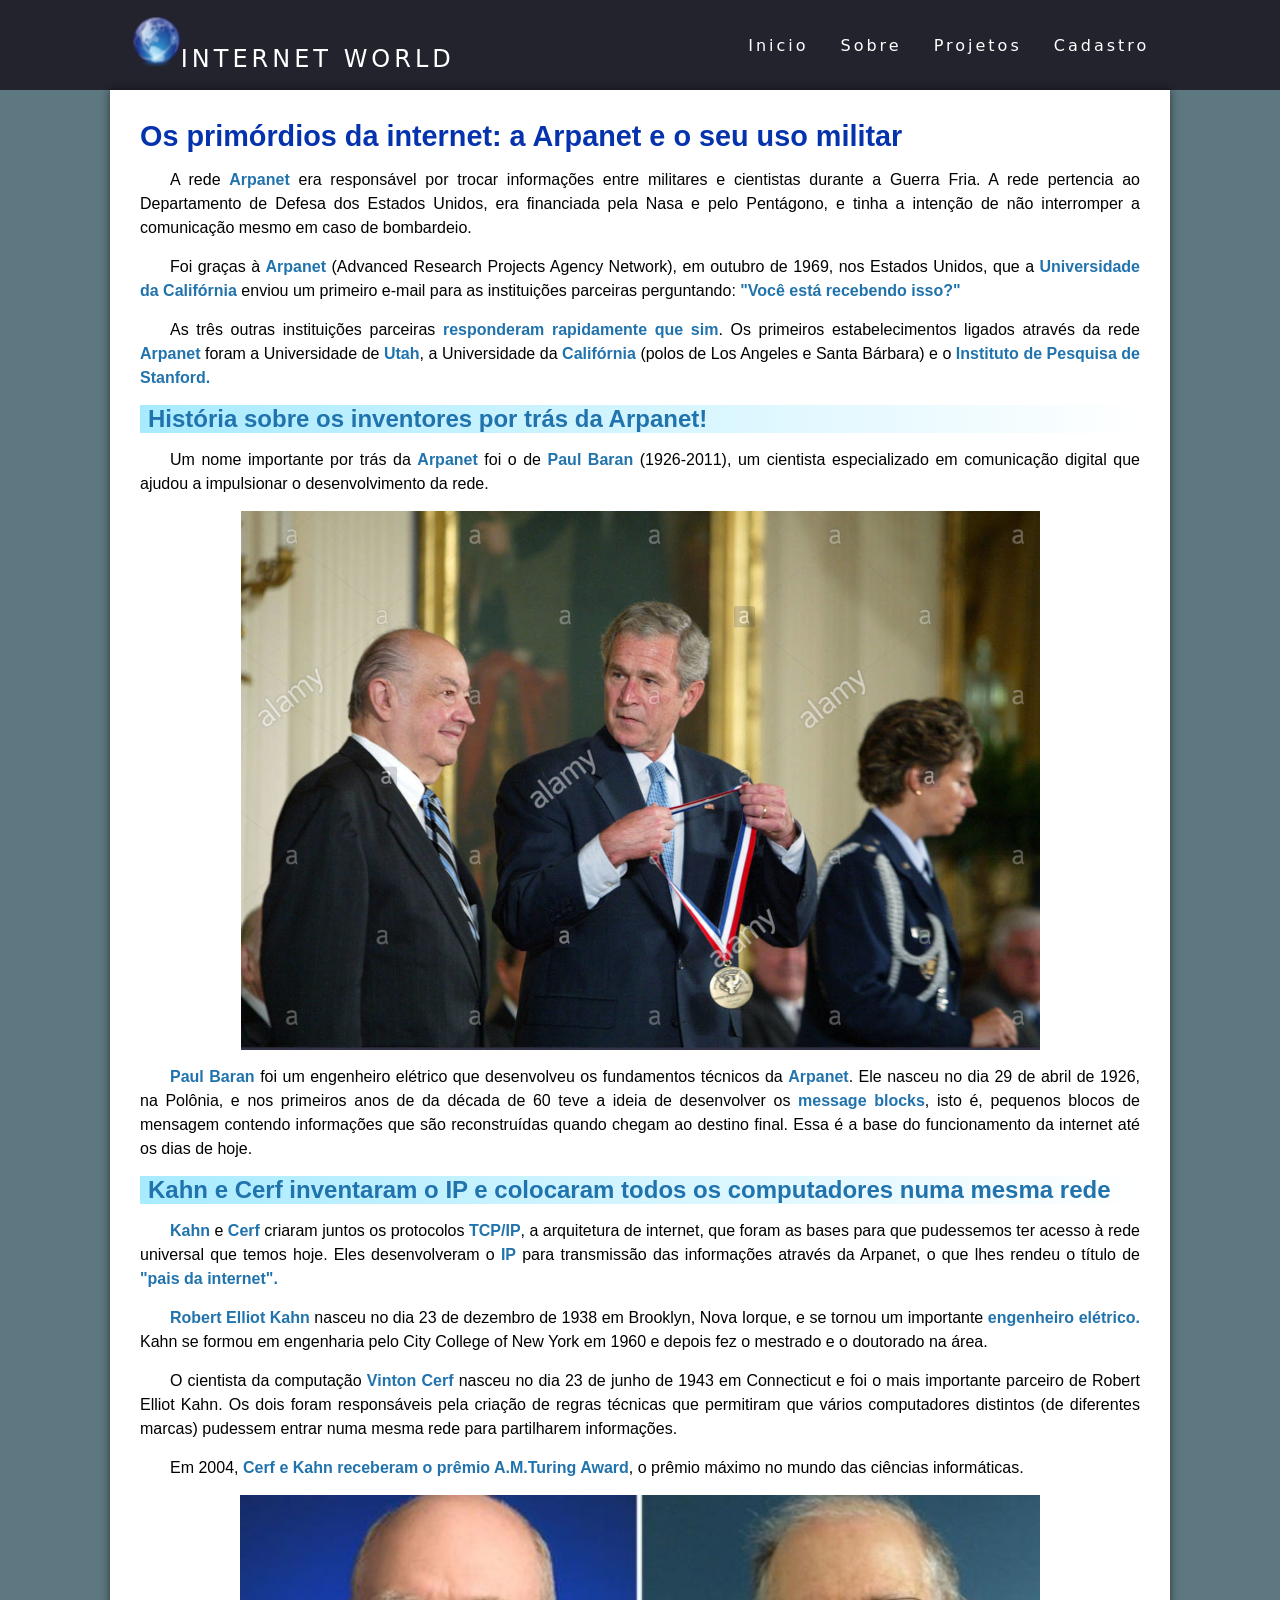
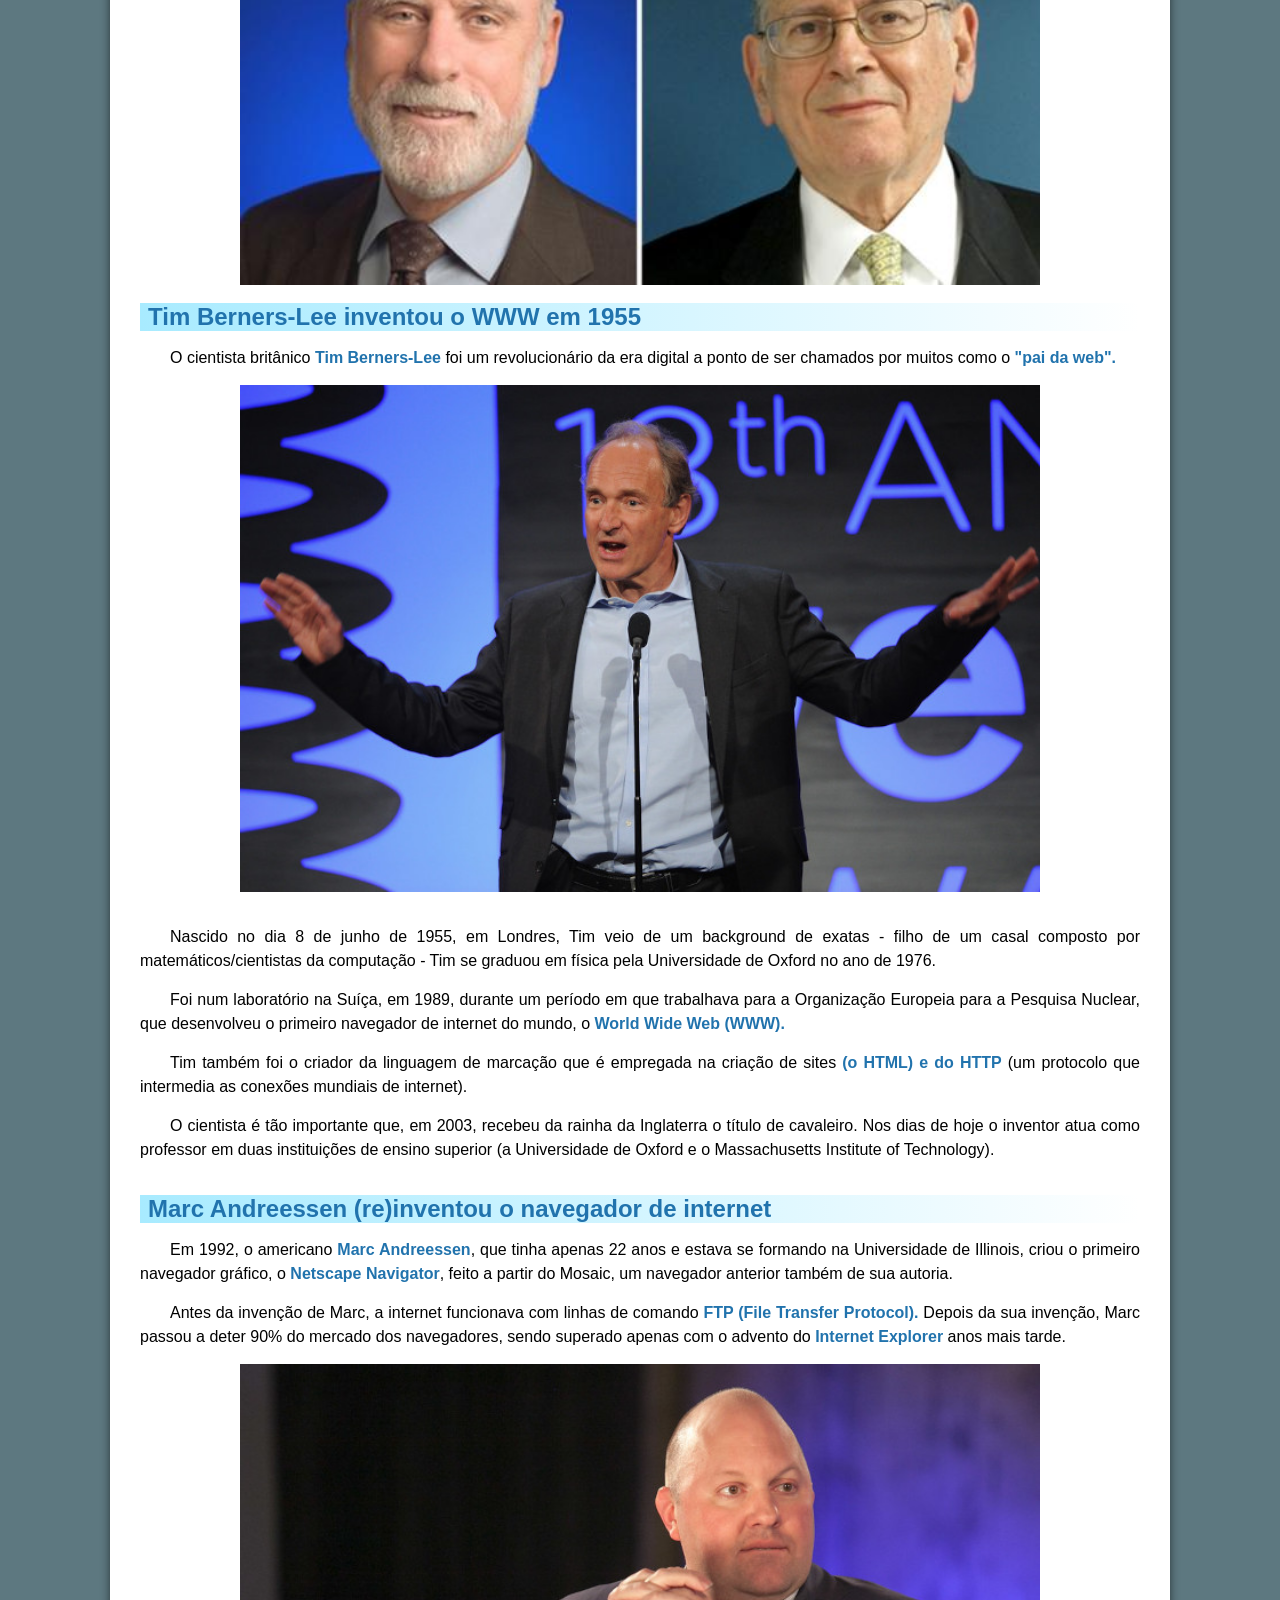
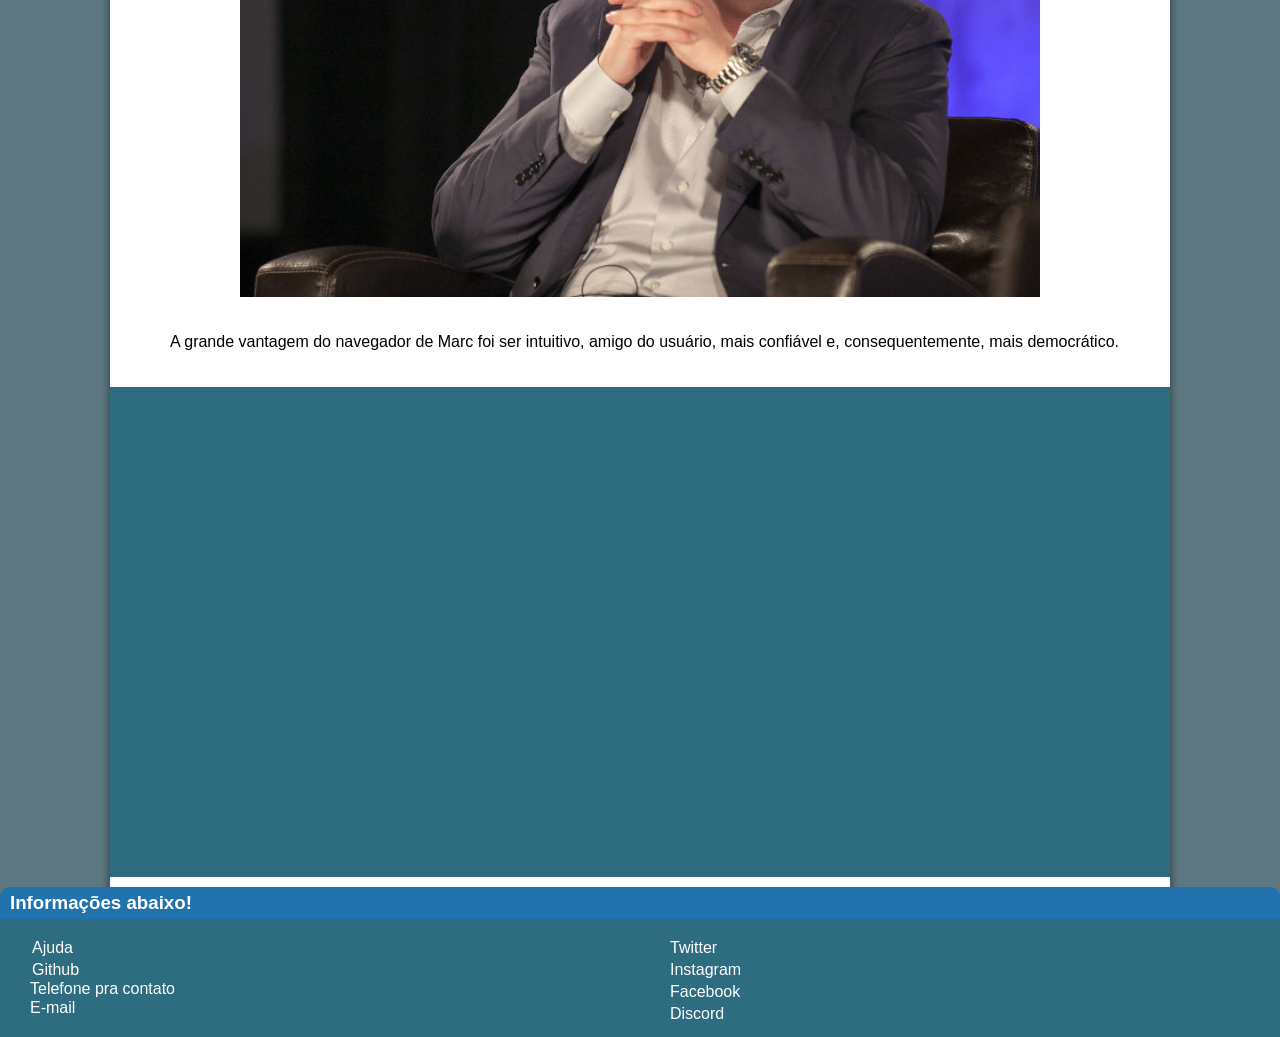
<file: index.html>
<!DOCTYPE html>
<html lang="pt-br">
<head>
    <meta charset="UTF-8">
    <meta http-equiv="X-UA-Compatible" content="IE=edge">
    <meta name="viewport" content="width=device-width, initial-scale=1.0">
    <title>Document</title>
    <link rel="stylesheet" href="style2.css">
    <link rel="shortcut icon" href="favicon.ico" type="image/x-icon">
</head>
<body>
    <header>
        <nav>
        <a class="logo" href="#"><img src="favicon.ico" alt="logo">Internet World</a>
        <div class="mobile-menu">
            <div class="line1"></div>
            <div class="line2"></div>
            <div class="line3"></div>
        </div>
        <ul class="nav-list">
            <li><a href="#">Inicio</a></li>
            <li><a href="#">Sobre</a></li>
            <li><a href="#">Projetos</a></li>
            <li><a href="cadastro.html">Cadastro</a></li>
        </ul>
        </nav>
    </header>
    <main>
      <article>
          <h1>Os primórdios da internet: a Arpanet e o seu uso militar</h1>
          <p>A rede <strong>Arpanet</strong> era responsável por trocar informações entre militares e cientistas durante a Guerra Fria. A rede pertencia ao Departamento de Defesa dos Estados Unidos, era financiada pela Nasa e pelo Pentágono, e tinha a intenção de não interromper a comunicação mesmo em caso de bombardeio.</p>

          <p>Foi graças à <strong>Arpanet</strong> (Advanced Research Projects Agency Network), em outubro de 1969, nos Estados Unidos, que a <strong>Universidade da Califórnia</strong> enviou um primeiro e-mail para as instituições parceiras perguntando: <strong>"Você está recebendo isso?"</strong></p>
              
          <p>As três outras instituições parceiras <strong>responderam rapidamente que sim</strong>. Os primeiros estabelecimentos ligados através da rede <strong>Arpanet</strong> foram a Universidade de <strong>Utah</strong>, a Universidade da <strong>Califórnia</strong> (polos de Los Angeles e Santa Bárbara) e o <strong>Instituto de Pesquisa de Stanford.</strong></p>

          <h2>História sobre os inventores por trás da Arpanet!</h2>

          <p>Um nome importante por trás da <strong>Arpanet</strong> foi o de <strong>Paul Baran</strong> (1926-2011), um cientista especializado em comunicação digital que ajudou a impulsionar o desenvolvimento da rede.</p>

          <picture>
              <source media="(max-width: 670px)" srcset="imagens-internet/paul-baran-pq.png" type="image/png">
              <img src="imagens-internet/paul-baran.png" alt="paul baran">
          </picture>

          <p><strong>Paul Baran</strong> foi um engenheiro elétrico que desenvolveu os fundamentos técnicos da <strong>Arpanet</strong>. Ele nasceu no dia 29 de abril de 1926, na Polônia, e nos primeiros anos de da década de 60 teve a ideia de desenvolver os <strong>message blocks</strong>, isto é, pequenos blocos de mensagem contendo informações que são reconstruídas quando chegam ao destino final. Essa é a base do funcionamento da internet até os dias de hoje. </p>

          <h2>Kahn e Cerf inventaram o IP e colocaram todos os computadores numa mesma rede</h2>

          <p><strong>Kahn</strong> e <strong>Cerf</strong> criaram juntos os protocolos <strong>TCP/IP</strong>, a arquitetura de internet, que foram as bases para que pudessemos ter acesso à rede universal que temos hoje. Eles desenvolveram o <strong>IP</strong> para transmissão das informações através da Arpanet, o que lhes rendeu o título de <strong>"pais da internet".</strong></p> 

          <p><strong>Robert Elliot Kahn</strong> nasceu no dia 23 de dezembro de 1938 em Brooklyn, Nova Iorque, e se tornou um importante <strong>engenheiro elétrico.</strong> Kahn se formou em engenharia pelo City College of New York em 1960 e depois fez o mestrado e o doutorado na área. </p>
              
          <p>
              O cientista da computação <strong>Vinton Cerf</strong> nasceu no dia 23 de junho de 1943 em Connecticut e foi o mais importante parceiro de Robert Elliot Kahn. Os dois foram responsáveis pela criação de regras técnicas que permitiram que vários computadores distintos (de diferentes marcas) pudessem entrar numa mesma rede para partilharem informações.
              
          </p>
          <p>Em 2004, <strong>Cerf e Kahn receberam o prêmio A.M.Turing Award</strong>, o prêmio máximo no mundo das ciências informáticas.</p>

          <picture>
              <source media="(max-width: 670px)" srcset="imagens-internet/kahn-cerf-pq.jpg" type="image/jpg">
              <img src="imagens-internet/kahn-cerf.jpg" alt="kahn e cerf">
          </picture><br>
          <h2>Tim Berners-Lee inventou o WWW em 1955</h2>

          <p>O cientista britânico <strong>Tim Berners-Lee</strong> foi um revolucionário da era digital a ponto de ser chamados por muitos como o <strong>"pai da web".</strong></p>

          <picture>
              <source media="(max-width: 670px)" srcset="imagens-internet/tim-berners-pq.jpg" type="image/jpg">
              <img src="imagens-internet/tim-berners.jpg" alt="tim-berner">
          </picture><br>

          <p>Nascido no dia 8 de junho de 1955, em Londres, Tim veio de um background de exatas - filho de um casal composto por matemáticos/cientistas da computação - Tim se graduou em física pela Universidade de Oxford no ano de 1976.</p>

          <p>Foi num laboratório na Suíça, em 1989, durante um período em que trabalhava para a Organização Europeia para a Pesquisa Nuclear, que desenvolveu o primeiro navegador de internet do mundo, o<strong> World Wide Web (WWW).</strong></p>
          
          <p>Tim também foi o criador da linguagem de marcação que é empregada na criação de sites <strong>(o HTML) e do HTTP</strong> (um protocolo que intermedia as conexões mundiais de internet).</p>
          
          <p>O cientista é tão importante que, em 2003, recebeu da rainha da Inglaterra o título de cavaleiro. Nos dias de hoje o inventor atua como professor em duas instituições de ensino superior (a Universidade de Oxford e o Massachusetts Institute of Technology).</p><br>
          <h2>Marc Andreessen (re)inventou o navegador de internet</h2>
          <p>Em 1992, o americano <strong>Marc Andreessen</strong>, que tinha apenas 22 anos e estava se formando na Universidade de Illinois, criou o primeiro navegador gráfico, o <strong>Netscape Navigator</strong>, feito a partir do Mosaic, um navegador anterior também de sua autoria.</p>

          <p>Antes da invenção de Marc, a internet funcionava com linhas de comando <strong>FTP (File Transfer Protocol).</strong> Depois da sua invenção, Marc passou a deter 90% do mercado dos navegadores, sendo superado apenas com o advento do <strong>Internet Explorer</strong> anos mais tarde.</p>

          <picture>
              <source media="(max-width: 670px)" srcset="imagens-internet/Marc-Andreessen-pq.jpg" type="image/jpg">
              <img src="imagens-internet/Marc-Andreessen.jpg" alt="tim-berner">
          </picture><br>
          <p>A grande vantagem do navegador de Marc foi ser intuitivo, amigo do usuário, mais confiável e, consequentemente, mais democrático.</p><br>

          <div class="video"><iframe width="560" height="315" src="https://www.youtube.com/embed/yZ595Q-l9CQ" title="YouTube video player" frameborder="0" allow="accelerometer; autoplay; clipboard-write; encrypted-media; gyroscope; picture-in-picture" allowfullscreen></iframe></div>
      </article>
  </main>
  <aside>
      <h3>Informações abaixo!</h3>
      <ul>
          <li><a href="#">Ajuda</a></li>
          <li><a href="#">Github</a></li>
          <li><p class="telefone">Telefone pra contato</p></li>
          <li><p class="email">E-mail</p></li>
          <li><a href="#">Twitter</a></li>
          <li><a href="https://www.instagram.com/pedroleonelmacielsilva/" target="_blank" rel="next">Instagram</a></li>
          <li><a href="#">Facebook</a></li>
          <li><a href="#">Discord</a></li>
      </ul>
  </aside>
    <script src="mobile-navbar.js"></script>
</body>
</html>
</file>
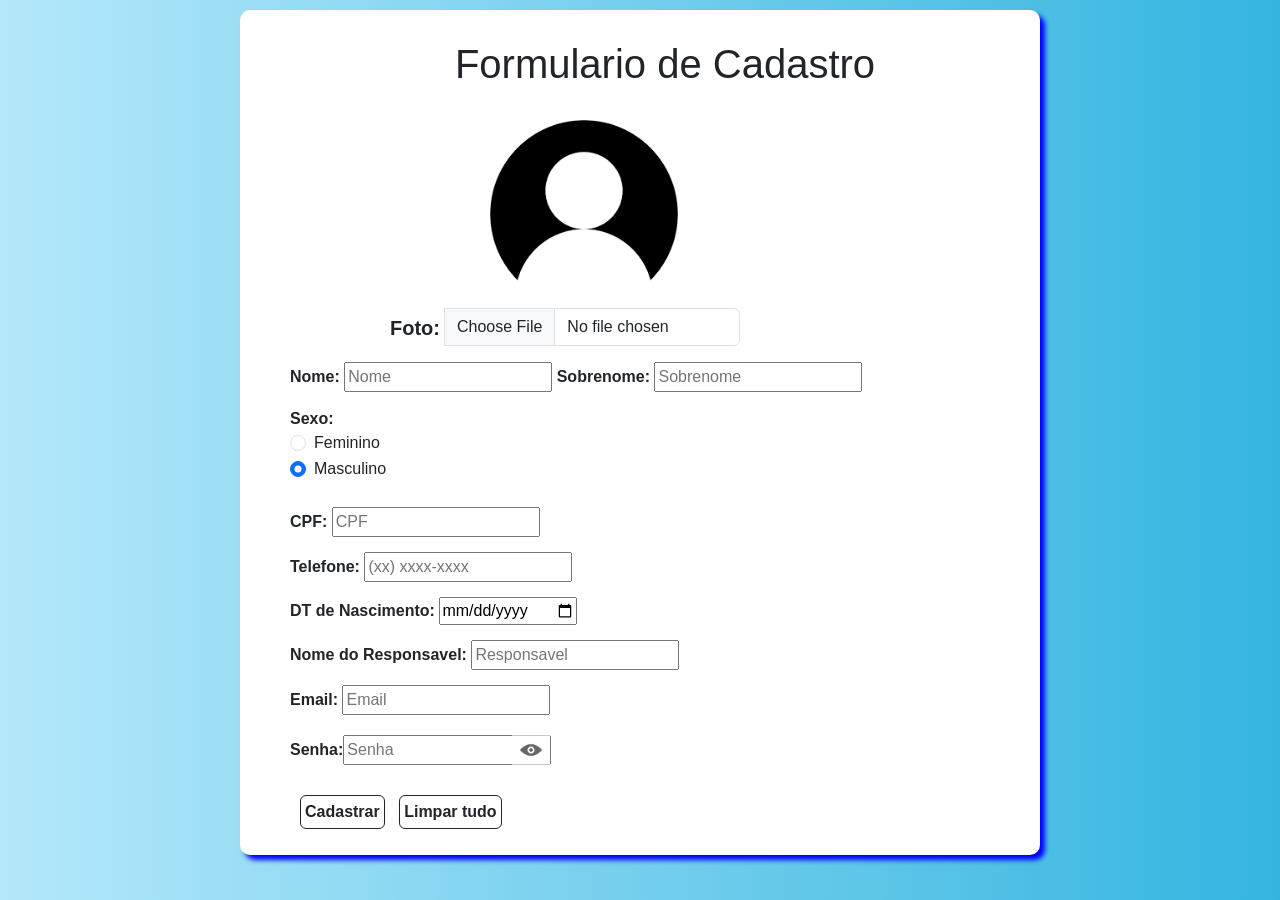
<file: cadastro.html>
<!DOCTYPE html>
<html lang="pt-br">
<head>
    <meta charset="UTF-8">
    <meta http-equiv="X-UA-Compatible" content="IE=edge">
    <meta name="viewport" content="width=device-width, initial-scale=1.0">
    <title>Formulario</title>
    <link href="https://cdn.jsdelivr.net/npm/bootstrap@5.1.3/dist/css/bootstrap.min.css" rel="stylesheet" integrity="sha384-1BmE4kWBq78iYhFldvKuhfTAU6auU8tT94WrHftjDbrCEXSU1oBoqyl2QvZ6jIW3" crossorigin="anonymous">
    <style>
        @keyframes gradient {
        0% {
            background-position: 0% 50%;
        } 
        50% {
            background-position: 100% 50%;
        }
        100% {
            background-position: 0% 50%;
        }
}
        body{
            font-family: Arial, Helvetica, sans-serif;
            animation: gradient 40s ease infinite;
            background-image: linear-gradient(to right, #B4E8FA, #34B5E0, #288CAD, #1c5c72);
            background-size: 300% 300%;
            display: flex;
            align-items: center;
            justify-content: center;
        }
        
        h1 {
            font-size: 40px;
            text-align: center;
        }
        main {
            background-color: white;
            border-radius: 10px;
            box-shadow: 5px 5px 5px rgb(0, 0, 255);
            padding: 30px 0px 0px 30px;
            margin: auto;
            margin-top: 10px;
            width: 800px;
            min-height: 300px;
            padding-left: 50px;
        }
        div {
            margin-bottom: 15px;
        }
        .butao {
            margin-top: 10px;
            margin-bottom: 10px;
            margin-left: 10px;
            font-weight: bold;
            padding: 4px;
            border-radius: 6px;
        }
        img {
            width: 100%;
        }
        .pas{
            width: 50px;
            display: flex;
            align-items: center;
            margin-left: -45px;
            background-color: transparent;
            border: none;
            transition: 0.2s;
            opacity: 0.6;
        }
        .sen{
            display: flex;
            align-items: center;
        }
        .foto {
            width: 350px;
            margin-left: 100px;
        }
        .espaco {
            padding-right: 5px;
            margin-top: 5px;
            font-size: 20px;
        }
        .usuario {
            width: 25%;
            display: flex;
            margin-left: 200px;
        }
    </style>
</head>
<body>
    <main>
        <h1>Formulario de Cadastro</h1><br>
        <img src="usuario.png" alt="usuario" class="usuario">
            <div class="input-group foto">
                <strong class="espaco">Foto:</strong>
                <input type="file" class="form-control" id="inputGroupFile04" aria-describedby="inputGroupFileAddon04" aria-label="Upload">
            </div>    
        </p>
        <p>
            <form>
                <div>
                    <label for="nome"><strong>Nome:</strong> </label>
                    <input type="text" id="nome" placeholder="Nome" required>
                    <label for="sobrenome"><strong>Sobrenome:</strong> </label>
                    <input type="text" id="Sobrenome" placeholder="Sobrenome" required>
                </div>
                <strong>Sexo:</strong>
                <div class="form-check">
                    <input class="form-check-input" type="radio" name="flexRadioDefault" id="flexRadioDefault1">
                    <label class="form-check-label" for="flexRadioDefault1">
                      Feminino
                    </label>
                  </div>
                  <div class="form-check">
                    <input class="form-check-input" type="radio" name="flexRadioDefault" id="flexRadioDefault2" checked>
                    <label class="form-check-label" for="flexRadioDefault2">
                      Masculino
                    </label>
                  </div><br>
                <div>
                    <label for="CPF"><strong>CPF:</strong> </label>
                    <input type="text" id="CPF" placeholder="CPF" required>
                </div>
                <div>
                    <label for="phone"><strong>Telefone:</strong> </label>
                    <input type="tel" id="phone" name="phone" placeholder="(xx) xxxx-xxxx" required>
                </div>
                <div>
                    <label for="dt de nascimento"><strong>DT de Nascimento:</strong> </label>
                    <input type="date" id="dt de nascimento" placeholder="dt/ms/ano." required>
                </div>
                <div>
                    <label for="responsavel"><strong>Nome do Responsavel:</strong> </label>
                    <input type="text" id="Pai" placeholder="Responsavel" required>
                </div>
                <div>
                    <label for="Email"><strong>Email:</strong> </label>
                    <input type="email" id="Email" placeholder="Email" required>
                </div>
                <div class="sen">
                    <label for="senha"><strong>Senha:</strong> </label>
                    <input type="password" id="password" placeholder="Senha">
                    <button class="pas" id="btn"><img src="show.png" alt="icone"></button>
                </div>
                <button type="submit" class="btn btn-outline-dark butao">Cadastrar</button>
                <button type="reset" class="btn btn-outline-dark butao">Limpar tudo</button>
            </form>
        </p>
    </main>
    <script>
        window.alert('Faça seu cadastro aqui!')
    </script>
    <script type="text/javascript">
        var btn = document.getElementById('btn') //tem que ser a var(btn)
        btn.addEventListener('click', function(){
            let password = document.getElementById('password')
            if(password.type == "password") {
                password.type = "text"
                this.style.opacity = "1"
            }else{
                password.type = "password"
                this.style.opacity = "0.4"
            }
        })
</script>
</body>
</html>
</file>
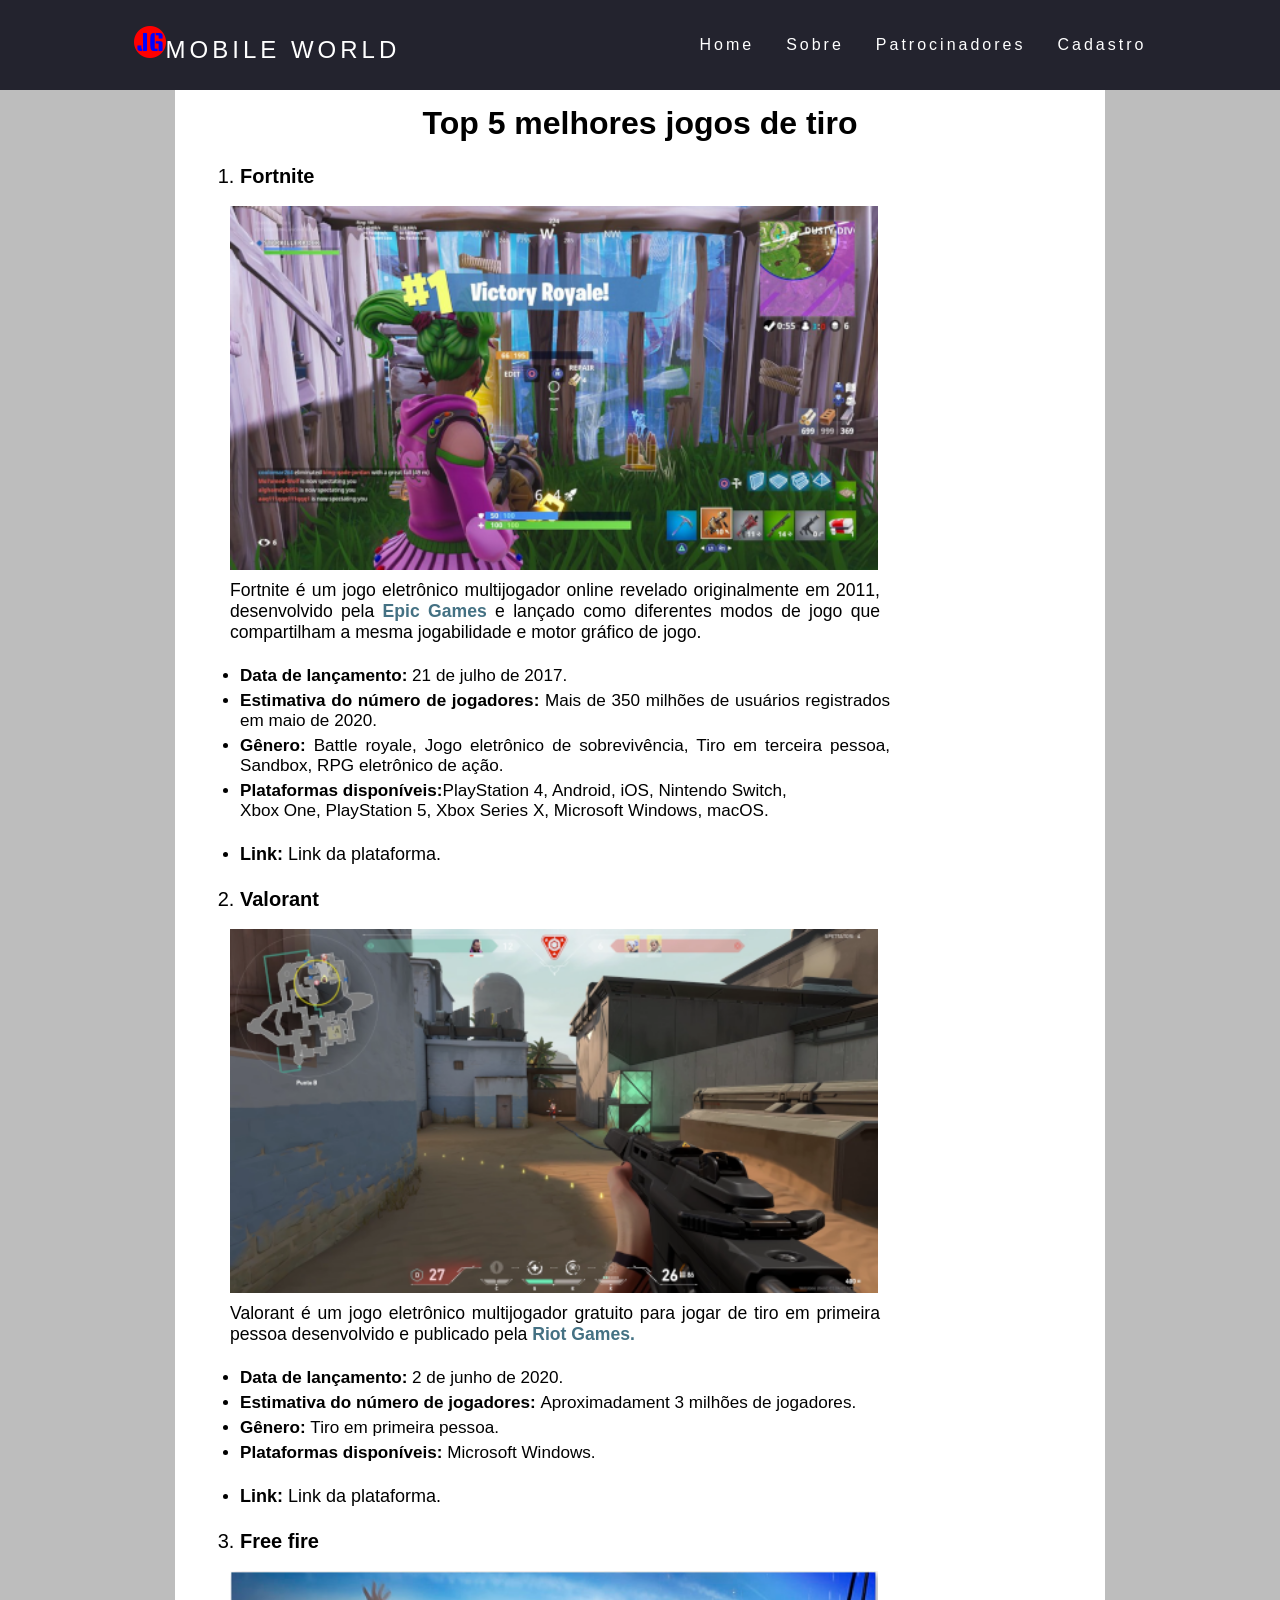
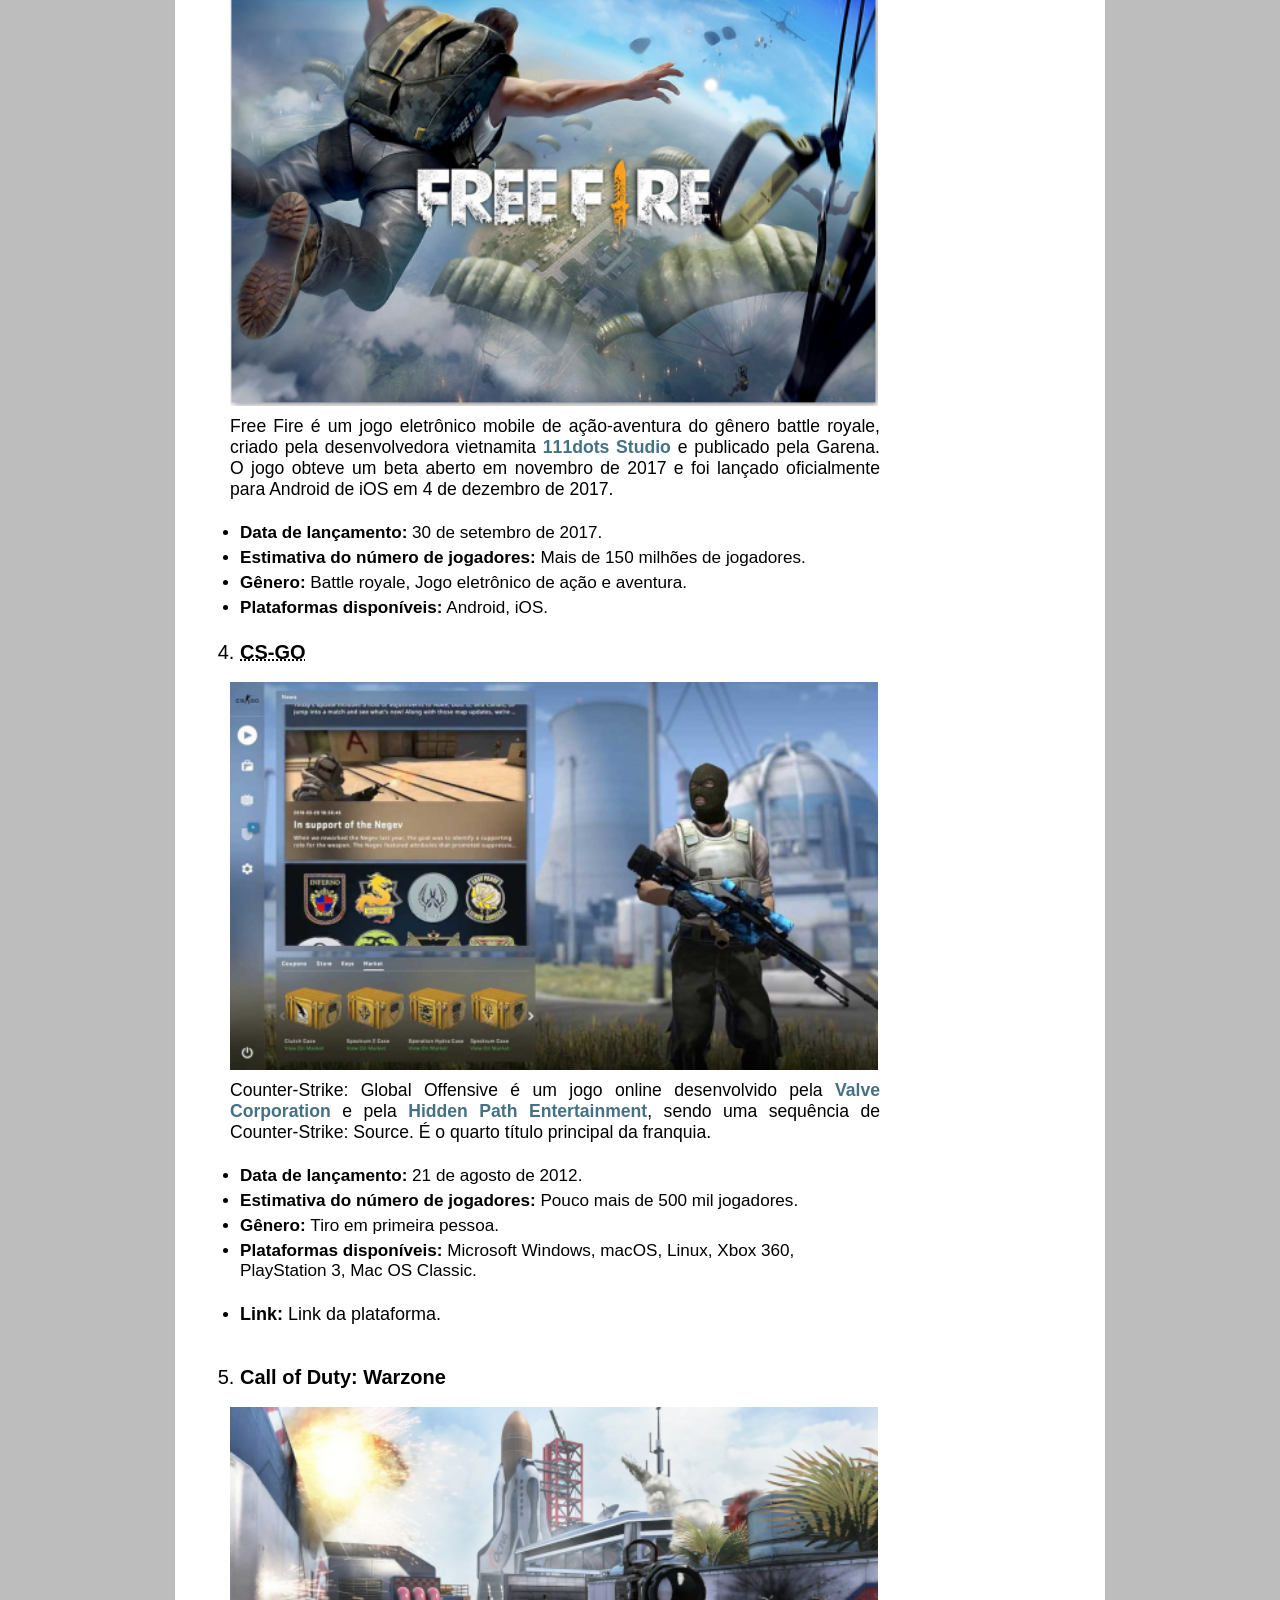
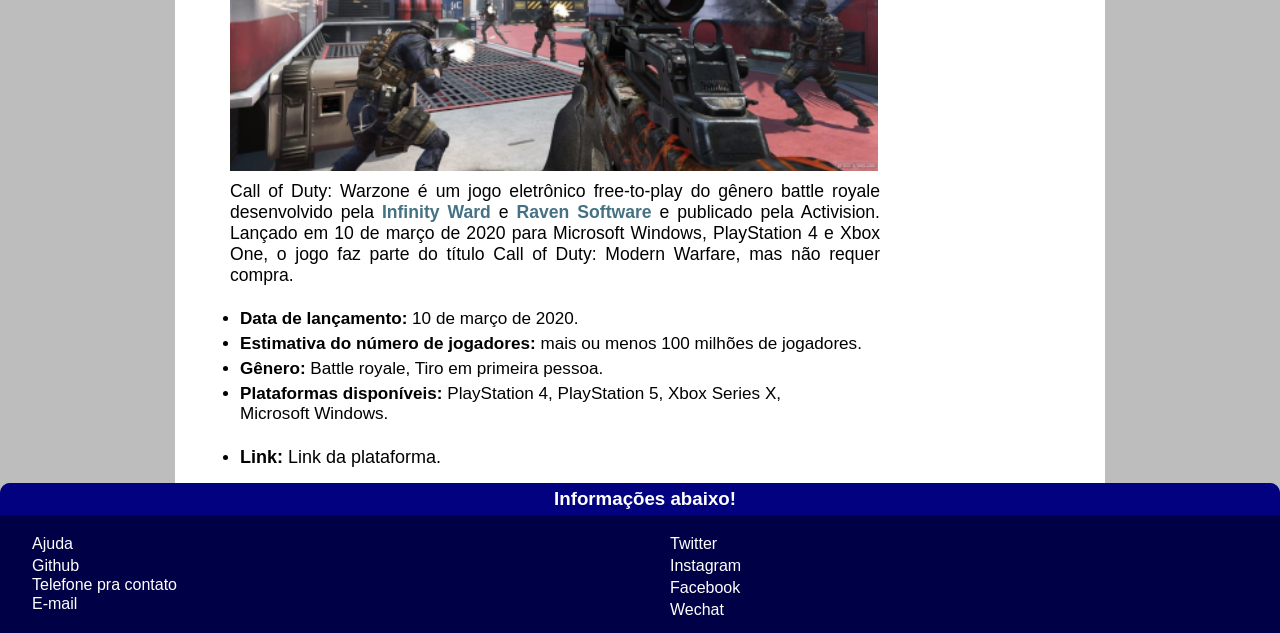
<file: jogo.html>
<!DOCTYPE html>
<html lang="pt-br">
<head>
    <meta charset="UTF-8">
    <meta http-equiv="X-UA-Compatible" content="IE=edge">
    <meta name="viewport" content="width=device-width, initial-scale=1.0">
    <title>Document</title>
    <link rel="stylesheet" href="style.css">
    <link rel="shortcut icon" href="favicon-32x32.png" type="image/x-icon">
</head>
<body>
    <header>
        <nav>
        <a class="logo" href="#"><img src="favicon-32x32.png" alt="logo">Mobile World</a>
        <div class="mobile-menu">
            <div class="line1"></div>
            <div class="line2"></div>
            <div class="line3"></div>
        </div>
        <ul class="nav-list">
            <li><a href="#">Home</a></li>
            <li><a href="#">Sobre</a></li>
            <li><a href="#">Patrocinadores</a></li>
            <li><a href="cadastro.html">Cadastro</a></li>
        </ul>
        </nav>
    </header>
    <main>
        <h1>Top 5 melhores jogos de tiro</h1><br>
        <ol>
            <li><strong>Fortnite</strong></li><br>
            <picture>
                <source media="(max-width: 500px)" srcset="imagemtiro/fortnite-p.png" type="image/png">
                <img src="imagemtiro/fortnite-m.png" alt="imagem fortnite">
            </picture>
            <p>Fortnite é um jogo eletrônico multijogador online revelado originalmente em 2011, desenvolvido pela <strong class="esp">Epic Games</strong> e lançado como diferentes modos de jogo que compartilham a mesma jogabilidade e motor gráfico de jogo.</p><br>
                    <article>
                        <p>
                            <ul type="disc">
                                <li><strong>Data de lançamento:</strong> 21 de julho de 2017.</li>
                                <li><strong>Estimativa do número de jogadores:  </strong>Mais de 350 milhões de usuários registrados em maio de 2020.</strong></li>
                                <li><strong>Gênero: </strong> Battle royale, Jogo eletrônico de sobrevivência, Tiro em terceira pessoa, Sandbox, RPG eletrônico de ação.</li>
                                <li><strong>Plataformas disponíveis:</strong>PlayStation 4, Android, iOS, Nintendo Switch,<br> Xbox One, PlayStation 5, Xbox Series X, Microsoft Windows, macOS.</li><br>
                                <li><a href="https://www.epicgames.com/fortnite/" target="_blank" rel="external" class="plataforma">Link da plataforma.</a></li>
                            </ul><br>
                        </p>
                    </article>
                <li><strong>Valorant</strong></li><br>
                <picture>
                    <source media="(max-width: 550px)" srcset="imagemtiro/valorant-p.png" type="image/png">
                    <img src="imagemtiro/valorant-m.png" alt="imagem valorant">
                </picture>
                <p>Valorant é um jogo eletrônico multijogador gratuito para jogar de tiro em primeira pessoa desenvolvido e publicado pela <strong class="esp">Riot Games.</strong></p><br>
                <article>
                    <ul type="disc">
                        <li><strong>Data de lançamento: </strong> 2 de junho de 2020.</li>
                        <li><strong>Estimativa do número de jogadores: </strong> Aproximadament 3 milhões de jogadores.</li>
                        <li><strong>Gênero: </strong>Tiro em primeira pessoa.</li>
                        <li><strong>Plataformas disponíveis:</strong> Microsoft Windows.</li>
                    </ul><br>
                    <ul type="disc">
                        <li><a href="https://playvalorant.com/" target="_blank" rel="external" class="plataforma">Link da plataforma.</a></li>
                    </ul><br>
                </article>
    <li><strong>Free fire</strong></li><br>
    <picture>
        <source media="(max-width: 550px)" srcset="imagemtiro/freefire-p.png" type="image/png">
        <img src="imagemtiro/freefire-m.png" alt="imagem freefire">
    </picture>
    <p>Free Fire é um jogo eletrônico mobile de ação-aventura do gênero battle royale, criado pela desenvolvedora vietnamita <strong class="esp">111dots Studio</strong> e publicado pela Garena. O jogo obteve um beta aberto em novembro de 2017 e foi lançado oficialmente para Android de iOS em 4 de dezembro de 2017.</p><br>
                <article>
                    <ul type="disc">
                        <li><strong>Data de lançamento:</strong> 30 de setembro de 2017.</li>
                        <li><strong>Estimativa do número de jogadores: </strong>Mais de 150 milhões de jogadores.</li>
                        <li><strong>Gênero: </strong>Battle royale, Jogo eletrônico de ação e aventura.</li>
                        <li><strong>Plataformas disponíveis:</strong> Android, iOS.</li>
                    </ul><br>
                </article>
    <li><strong><abbr title="counter-strike: global offensive">CS-GO</abbr></strong></li><br>
    <picture>
        <source media="(max-width: 550px)" srcset="imagemtiro/csgo-p.png" type="image/png">
        <img src="imagemtiro/csgo-m.png" alt="imagem csgo">
    </picture>
    <p>Counter-Strike: Global Offensive é um jogo online desenvolvido pela <strong class="esp">Valve Corporation</strong> e pela <strong class="esp">Hidden Path Entertainment</strong>, sendo uma sequência de Counter-Strike: Source. É o quarto título principal da franquia.</p><br>
                <article>
                    <ul type="disc">
                        <li><strong>Data de lançamento: </strong> 21 de agosto de 2012.</li>
                        <li><strong>Estimativa do número de jogadores: </strong>Pouco mais de 500 mil jogadores.</li>
                        <li><strong>Gênero: </strong>Tiro em primeira pessoa.</li>
                        <li><strong>Plataformas disponíveis:</strong> Microsoft Windows, macOS, Linux, Xbox 360,<br> PlayStation 3, Mac OS Classic.</li>
                    </ul><br>
                    <ul type="disc">
                        <li><a href="https://store.steampowered.com/app/730/CounterStrike_Global_Offensive/" target="_blank" rel="external" class="plataforma" class="plataforma">Link da plataforma.</a></li><br>
                </article>
            </ul><br>
    <li><strong>Call of Duty: Warzone</strong></li><br>
    <picture>
        <source media="(max-width: 550px)" srcset="imagemtiro/callofduty-p.png" type="image/png">
        <img src="imagemtiro/callofduty-m.png" alt="imagem callofduty">
    </picture>
    <p>Call of Duty: Warzone é um jogo eletrônico free-to-play do gênero battle royale desenvolvido pela <strong class="esp">Infinity Ward</strong> e <strong class="esp">Raven Software</strong> e publicado pela Activision. Lançado em 10 de março de 2020 para Microsoft Windows, PlayStation 4 e Xbox One, o jogo faz parte do título Call of Duty: Modern Warfare, mas não requer compra.</p><br>
                <article>
                    <ul type="disc">
                        <li><strong>Data de lançamento:</strong> 10 de março de 2020.</li>
                        <li><strong>Estimativa do número de jogadores: </strong>mais ou menos 100 milhões de jogadores.</li>
                        <li><strong>Gênero: </strong>Battle royale, Tiro em primeira pessoa.</li>
                        <li><strong>Plataformas disponíveis: </strong> PlayStation 4, PlayStation 5, Xbox Series X,<br> Microsoft Windows.</li>
                    </ul><br>
                    <ul type="disc">
                        <li><a href="https://www.callofduty.com/br/pt/warzone" target="_blank" rel="external" class="plataforma">Link da plataforma.</a></li>
                    </ul>
                </article>     
    </main>
  <aside>
      <h3>Informações abaixo!</h3>
      <ul>
          <li><a href="#">Ajuda</a></li>
          <li><a href="#">Github</a></li>
          <li><p class="telefone">Telefone pra contato</p></li>
          <li><p class="email">E-mail</p></li>
          <li><a href="#">Twitter</a></li>
          <li><a href="https://www.instagram.com/pedroleonelmacielsilva/" target="_blank" rel="next">Instagram</a></li>
          <li><a href="#">Facebook</a></li>
          <li><a href="#">Wechat</a></li>
      </ul>
  </aside>
    <script src="mobile-navbar.js"></script>
</body>
</html>
</file>
<file: style2.css>
@charset "UTF-8";

* {
    margin: 0px;
    padding: 0px;
  }
:root {
    --cor0: #5D7880;
    --cor1: #A8EBFF;
    --cor2: #49AECC;
    --cor3: #5CD9FF;
    --cor4: #2E6C80;
    --cor5: #2173AD;
    --cor6: #0532AD;
} 
body {
    background-color: var(--cor0);
    font-family: Arial, Helvetica, sans-serif;
}  
a {
    color: #fff;
    text-decoration: none;
    transition: 0.3s;
}

a:hover {
    opacity: 0.7;
}

.logo {
    font-size: 24px;
    text-transform: uppercase;
    letter-spacing: 4px;
}

nav {
    display: flex;
    justify-content: space-around;
    align-items: center;
    font-family: system-ui, -apple-system, Helvetica, Arial, sans-serif;
    background: #23232e;
    height: 10vh;
}
.nav-list {
    list-style: none;
    display: flex;
}

.nav-list li {
    letter-spacing: 3px;
    margin-left: 32px;
}

.mobile-menu {
    display: none;
    cursor: pointer;
}

.mobile-menu div {
    width: 32px;
    height: 2px;
    background: #fff;
    margin: 8px;
    transition: 0.3s;
}
main {
    min-width: 300px;
    max-width: 1000px;
    margin: auto;
    background-color: white;
    padding: 30px;
    box-shadow: 0px 0px 10px rgba(0, 0, 0, 0.555);
    border-bottom-right-radius: 10px;
    border-bottom-left-radius: 10px;
    margin-bottom: -40px;
    
}
main p {
    margin: 15px 0px 15px 0px;
    text-align: justify;
    text-indent: 30px;
    font-size: 1em;
    line-height: 1.5em;
}
main strong {
    color: var(--cor5);
    font-weight: bold;
}
main a {
    text-decoration: none; 
    font-weight: bold;
    color: var(--cor4);
    background-color: var(--cor1);
    padding: 2px 6px 2px 6px;
}
main a:hover {
    text-decoration: underline;
    color: var(--cor3);
}
main img {
    width: 80%;
    margin: auto;
    display: block;
}
main h1 {
    color: var(--cor6);
    font-family: var(--font-android);
    font-size: 1.8em;
}
main h2 {
    font-family: var(--font-android);
    color: var(--cor5);
    background-image: linear-gradient(to right, var(--cor1), transparent);
    text-indent: 8px;
    font-size: 1.5em;
}
div.video {
    background-color: var(--cor4);
    margin: 0px -30px 20px -30px;
    padding: 20px;
    padding-bottom: 47%;
    position: relative;
}
div.video > iframe {
    position: absolute;
    top: 5%;
    left: 5%;
    width: 90%;
    height: 90%;
}
p {
    font-size: 18px;
}
aside {
    background-color: var(--cor4);
    padding: 10px;
    border-top-right-radius: 10px;
    border-top-left-radius: 10px;
}
aside h3 {
    background-color: var(--cor5);
    color: white;
    margin: -10px -10px 0px -10px;
    padding-top: 5px;
    padding-bottom: 5px;
    padding-left: 10px;
    border-top-right-radius: 10px;
    border-top-left-radius: 10px;
}
aside ul {
    list-style-position: inside;
    columns: 2;
    padding-top: 20px;
    color: transparent;
}
aside a {
    color: white;
    text-decoration: none;
}
aside li {
    padding-bottom: 4px;
}
aside a:hover {
    text-decoration: underline;
    font-size: 17px;
    font-weight: bold;
    transition-duration: 0.2s;
    padding-top: 2px;
}
aside p.telefone {
    color: white;
    font-weight: normal;
    font-size: 16px;
    margin-top: -21px;
    margin-left: 20px;
}
aside p.telefone:hover {
    font-size: 17px;
    font-weight: bold;
    padding-top: 2px;
}
aside p.telefone:hover::after {
    content: ': (87)99948-6838';
    font-size: 17px;
    font-weight: bold;
    padding-top: 2px;
}
aside p.email {
    color: white;
    font-weight: normal;
    font-size: 16px;
    margin-top: -21px;
    margin-left: 20px;
}
aside p.email:hover {
    font-size: 17px;
    font-weight: bold;
    padding-top: 2px;
}
aside p.email:hover::after {
    content: ': pedroleonelmaciel.hotmail@gmail.com';
}
@media (max-width: 999px) {
body {
    overflow-x: hidden;
}
.nav-list {
    position: absolute;
    top: 8vh;
    right: 0;
    width: 40vw;
    height: 30vh;
    background: #23232e;
    flex-direction: column;
    align-items: center;
    justify-content: space-around;
    transform: translateX(100%);
    transition: transform 0.3s ease-in;
}
.nav-list li {
    margin-left: 0;
    opacity: 0;
}
.mobile-menu {
    display: block;
}
}

.nav-list.active {
transform: translateX(0);
}

@keyframes navLinkFade {
from {
    opacity: 0;
    transform: translateX(50px);
}
to {
    opacity: 1;
    transform: translateX(0);
}
}

.mobile-menu.active .line1 {
transform: rotate(-45deg) translate(-8px, 8px);
}

.mobile-menu.active .line2 {
opacity: 0;
}

.mobile-menu.active .line3 {
transform: rotate(45deg) translate(-5px, -7px);
}
</file>
<file: style.css>
@charset "UTF-8";

*{
    margin: 0px;
    padding: 0px;
}
:root {
    --cor0: #9c9c9ca9;
    --cor1: #000000;
    --cor2: #23232e;
    --cor3: #040499b6;
    --cor4: #000047;
}
body {
    background-color: var(--cor0);
    font-family: Arial, Helvetica, sans-serif;
    text-align: justify;
    font-weight: normal;
}
.logo {
    font-size: 24px;
    text-transform: uppercase;
    letter-spacing: 4px;
}

nav {
    display: flex;
    justify-content: space-around;
    align-items: center;
    font-family: Arial, Helvetica, sans-serif;
    background: var(--cor2);
    height: 10vh;
    cursor: pointer;
}
nav a {
    color: white;
    text-decoration: none;
}
main {
    background-color: white;
    min-width: 300px;
    max-width: 900px;
    margin: auto;
    padding: 15px;
}
main li {
    padding-top: 5px;
    min-width: 300px;
    max-width: 650px;
    font-size: 1.07em;
}
main strong.esp {
    color: rgb(68, 113, 131);
}
main strong {
    color: var(--cor1);
}
main > h1 {
    text-align: center;
}
p {
    min-width: 300px;
    max-width: 650px;
    padding-left: 40px;
    font-size: 1.1em;
    font-weight: normal;
}
main img {
    display: block;
    margin-left: 40px;
    padding-bottom: 10px;
    width: 72%;
}
ol > li {
    margin-left: 50px;
    font-size: 20px;
}
article ul{
    margin-left: 50px;
    
}
aside {
    background-color: var(--cor4);
    padding: 10px;
    border-top-right-radius: 10px;
    border-top-left-radius: 10px;
}
aside h3 {
    background-color: var(--cor3);
    color: white;
    margin: -10px -10px 0px -10px;
    padding-top: 5px;
    padding-bottom: 5px;
    padding-left: 10px;
    border-top-right-radius: 10px;
    border-top-left-radius: 10px;
    text-align: center;
}
aside ul {
    list-style-position: inside;
    columns: 2;
    padding-top: 20px;
    color: transparent;
}
aside a {
    color: white;
    text-decoration: none;
}
aside li {
    padding-bottom: 4px;
}
aside a:hover {
    text-decoration: underline;
    font-size: 17px;
    font-weight: bold;
    transition-duration: 0.2s;
    padding-top: 2px;
}
aside p.telefone {
    color: white;
    font-weight: normal;
    font-size: 16px;
    margin-top: -21px;
    margin-left: -18px;
}
aside p.telefone:hover {
    font-size: 17px;
    font-weight: bold;
    padding-top: 2px;
}
aside p.telefone:hover::after {
    content: ': (87)99948-6838';
    font-size: 17px;
    font-weight: bold;
    padding-top: 2px;
}
aside p.email {
    color: white;
    font-weight: normal;
    font-size: 16px;
    margin-top: -21px;
    margin-left: -18px;
}
aside p.email:hover {
    font-size: 17px;
    font-weight: bold;
    padding-top: 2px;
}
aside p.email:hover::after {
    content: ': pedroleonelmaciel.hotmail@gmail.com';
}
a.plataforma {
    color: black;
    text-decoration: none;
    font-size: 18px;
}
a.plataforma:hover {
    color: rgb(209, 23, 23);
    text-decoration: underline;
    font-size: 20px;
}
a.plataforma::before {
    content: 'Link: ';
    color: black;
    font-weight: bold;
}
.nav-list {
    list-style: none;
    display: flex;
}

.nav-list li {
    letter-spacing: 3px;
    margin-left: 32px;
}
.nav-list li:hover {
    font-weight: bold;
    font-size: 17px;
}
.mobile-menu {
    cursor: pointer;
    display: none;
}

.mobile-menu div {
    width: 32px;
    height: 2px;
    background: #fff;
    margin: 8px;
}
/* configurações do cabeçalho e menu*/
@media (max-width: 999px) {
    body {
        overflow-x: hidden;
    }
    .nav-list {
        position: absolute;
        top: 8vh;
        right: 0;
        width: 40vw;
        height: 30vh;
        background: var(--cor2);
        flex-direction: column;
        align-items: center;
        justify-content: space-around;
        transform: translateX(100%);
        transition: transform 0.3s ease-in;
    }
    .nav-list li {
        margin-left: 0;
        opacity: 0;
    }
    .mobile-menu {
        display: block;
    }
    main img {
        margin-left: 70px;
    }
}
.nav-list.active {
        transform: translateX(0);
}

@keyframes navLinkFade {
    from {
      opacity: 0;
      transform: translateX(50px);
    }
    to {
      opacity: 1;
      transform: translateX(0);
    }
  }
  
  .mobile-menu.active .line1 {
    transform: rotate(-45deg) translate(-8px, 8px);
  }
  
  .mobile-menu.active .line2 {
    opacity: 0;
  }
  
  .mobile-menu.active .line3 {
    transform: rotate(45deg) translate(-5px, -7px);
  }
</file>
